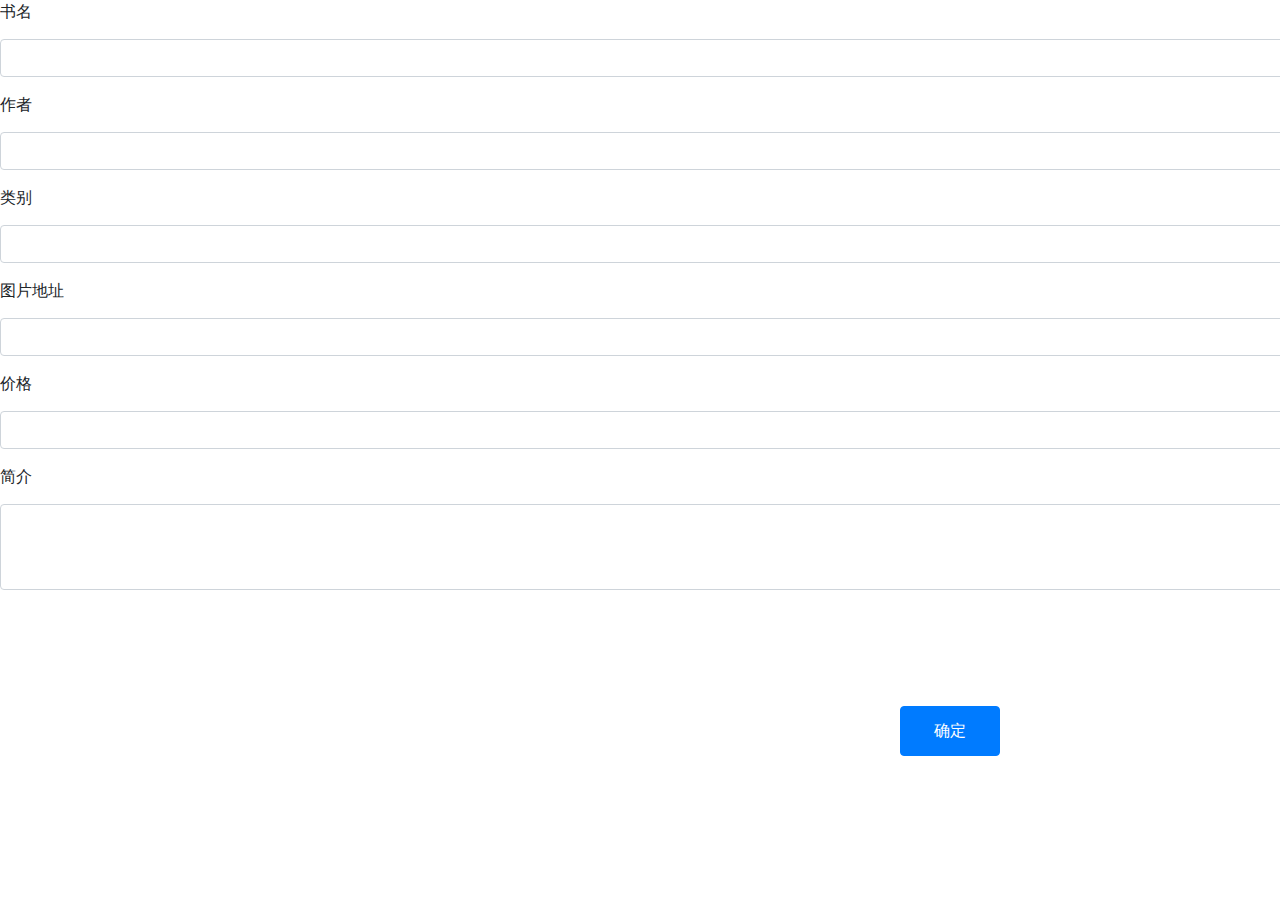
<file: target/classes/templates/addbook.html>
<!DOCTYPE html>
<html lang="en" xmlns:th="http://www.thymeleaf.org">
<head>
    <meta charset="UTF-8">
    <title>添加</title>
    <link href="../static/asserts/css/bootstrap.min.css" th:href = "@{/webjars/bootstrap/5.0.0-beta2/css/bootstrap.css}" rel="stylesheet">
    <link href="../static/asserts/css/index.css" th:href="@{/asserts/css/ht.css}" rel="stylesheet" type="text/css">
</head>
<body>
<form th:action="@{/adding}">
    <div class="form-group">
        <label for="exampleFormControlInput1">书名</label>
        <input type="text" class="form-control"  id="exampleFormControlInput1" name="title">
    </div>

    <div class="form-group">
        <label for="exampleFormControlInput1">作者</label>
        <input type="text" class="form-control"  name="author" >
    </div>
    <div class="form-group">
        <label for="exampleFormControlInput1" >类别</label>
        <input type="text" class="form-control"  name="categories">
    </div>
    <div class="form-group">
        <label for="exampleFormControlInput1" >图片地址</label>
        <input type="text" class="form-control" name="img">
    </div>
    <div class="form-group">
        <label for="exampleFormControlInput1" >价格</label>
        <input type="text" class="form-control" name="price">
    </div>
    <div class="form-group">
        <label for="exampleFormControlTextarea1">简介</label>
        <textarea class="form-control" name="intro"  id="exampleFormControlTextarea1" rows="3"></textarea>
    </div>
    <button type="submit" class="btn btn-primary" style="margin-left:900px;margin-top:100px;width: 100px;height: 50px;">确定</button>
</form>

</body>
</html>
</file>
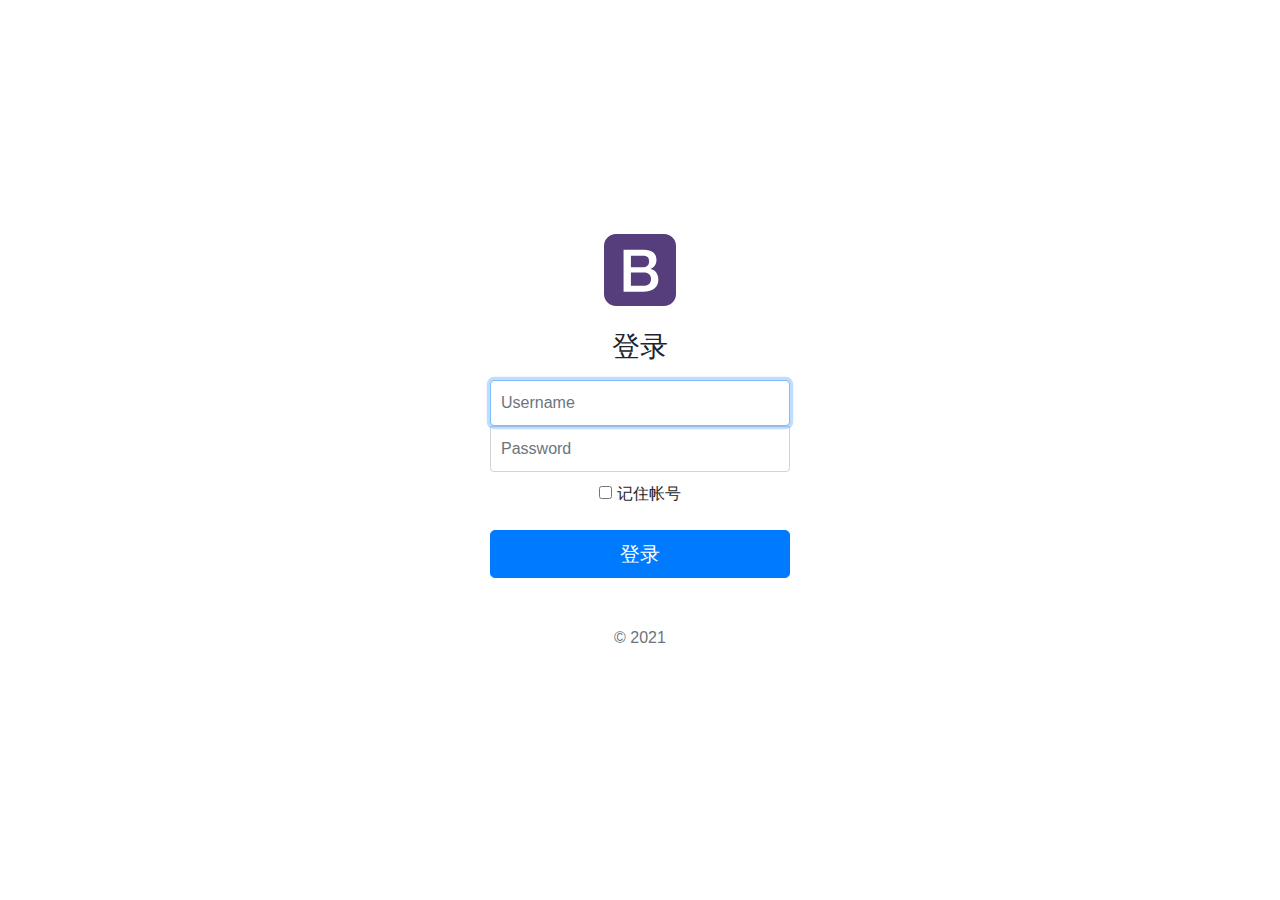
<file: target/classes/templates/adminlogin.html>
<!DOCTYPE html>
<html lang="en" xmlns:th="http://www.thymeleaf.org">
<head>
    <meta http-equiv="Content-Type" content="text/html; charset=UTF-8">
    <meta name="viewport" content="width=device-width, initial-scale=1, shrink-to-fit=no">
    <meta name="description" content="">
    <meta name="author" content="">
    <title></title>
    <!-- Bootstrap core CSS -->
    <link href="../static/asserts/css/bootstrap.min.css" th:href="@{/webjars/bootstrap/5.0.0-beta2/css/bootstrap.css}" rel="stylesheet">
    <!-- Custom styles for this template -->
    <link href="../static/asserts/css/signin.css" th:href="@{/asserts/css/signin.css}" rel="stylesheet">
</head>

<body class="text-center">
<form class="form-signin" th:action="@{/adminloginb}" >
    <img class="mb-4" src="../static/asserts/img/bootstrap-solid.svg" th:src="@{/asserts/img/bootstrap-solid.svg}" alt="" width="72" height="72">
    <h1 class="h3 mb-3 font-weight-normal" >登录</h1>
    <p style="color: #ff0000" th:text="${msg}" th:if="${not #strings.isEmpty(msg)}"></p>
    <label class="sr-only" >用户名</label>
    <input type="text" name="username" class="form-control" placeholder="Username" required="" autofocus="">
    <label class="sr-only" >密码</label>
    <input type="password" name="password" class="form-control" placeholder="Password"  required="">
    <div class="checkbox mb-3">
        <label>
            <input type="checkbox" value="remember-me"> 记住帐号
        </label>
    </div>
    <button class="btn btn-lg btn-primary btn-block" type="submit">登录</button>
    <p class="mt-5 mb-3 text-muted">© 2021</p>
</form>

</body>

</html>
</file>
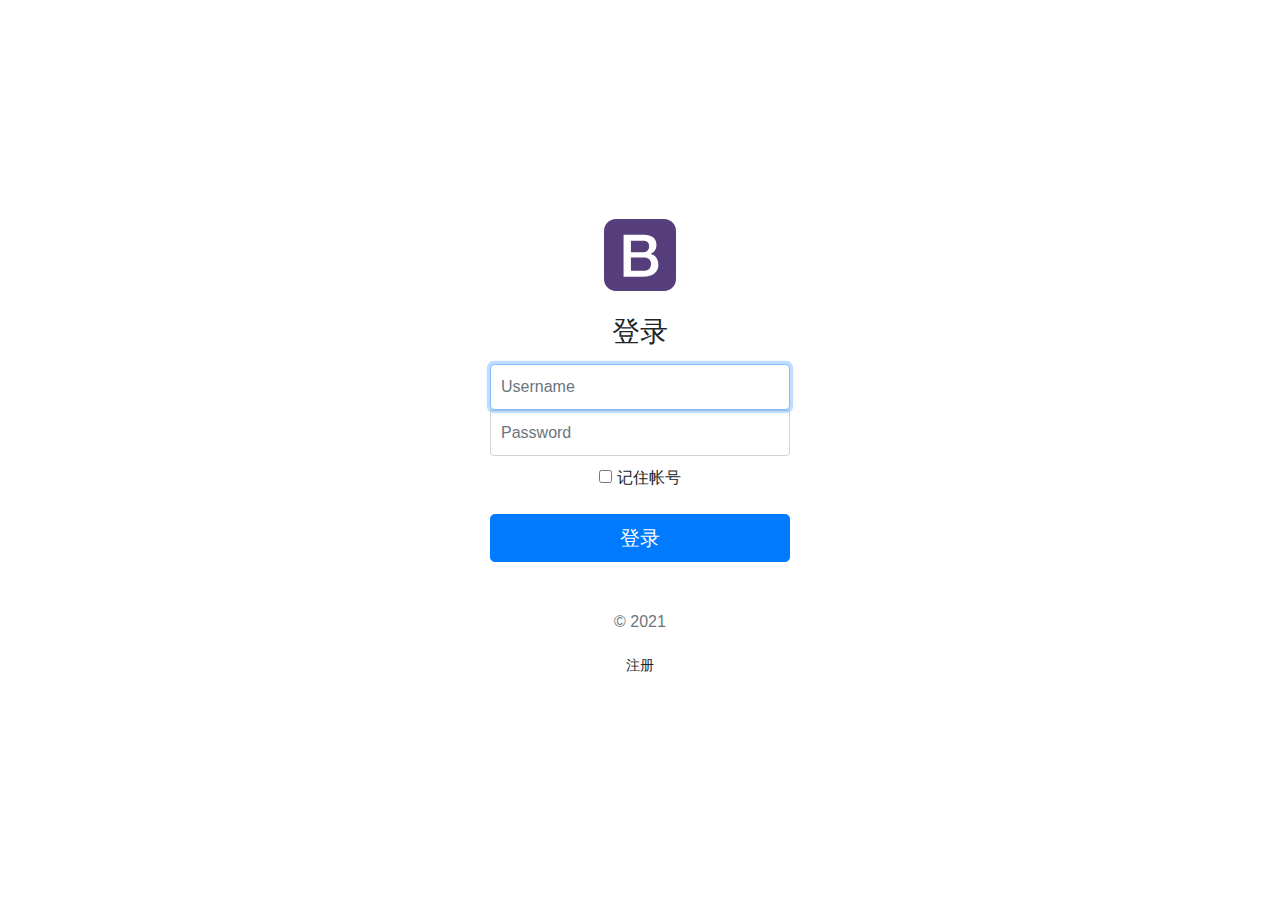
<file: target/classes/templates/login.html>
<!DOCTYPE html>
<html lang="en" xmlns:th="http://www.thymeleaf.org">
<head>
    <meta http-equiv="Content-Type" content="text/html; charset=UTF-8">
    <meta name="viewport" content="width=device-width, initial-scale=1, shrink-to-fit=no">
    <meta name="description" content="">
    <meta name="author" content="">
    <title>Signin Template for Bootstrap</title>
    <!-- Bootstrap core CSS -->
    <link href="../static/asserts/css/bootstrap.min.css" th:href="@{/webjars/bootstrap/5.0.0-beta2/css/bootstrap.css}" rel="stylesheet">
    <!-- Custom styles for this template -->
    <link href="../static/asserts/css/signin.css" th:href="@{/asserts/css/signin.css}" rel="stylesheet">
</head>

<body class="text-center">
<form class="form-signin" th:action="@{/loginb}" >
    <img class="mb-4" src="../static/asserts/img/bootstrap-solid.svg" th:src="@{/asserts/img/bootstrap-solid.svg}" alt="" width="72" height="72">
    <h1 class="h3 mb-3 font-weight-normal" >登录</h1>
    <p style="color: #ff0000" th:text="${msg}" th:if="${not #strings.isEmpty(msg)}"></p>
    <label class="sr-only" >用户名</label>
    <input type="text" name="username" class="form-control" placeholder="Username" required="" autofocus="">
    <label class="sr-only" >密码</label>
    <input type="password" name="password" class="form-control" placeholder="Password"  required="">
    <div class="checkbox mb-3">
        <label>
            <input type="checkbox" value="remember-me"> 记住帐号
        </label>
    </div>
    <button class="btn btn-lg btn-primary btn-block" type="submit">登录</button>
    <p class="mt-5 mb-3 text-muted">© 2021</p>
    <a class="btn btn-sm active" th:href="@{/signup}">注册</a>
</form>

</body>

</html>
</file>
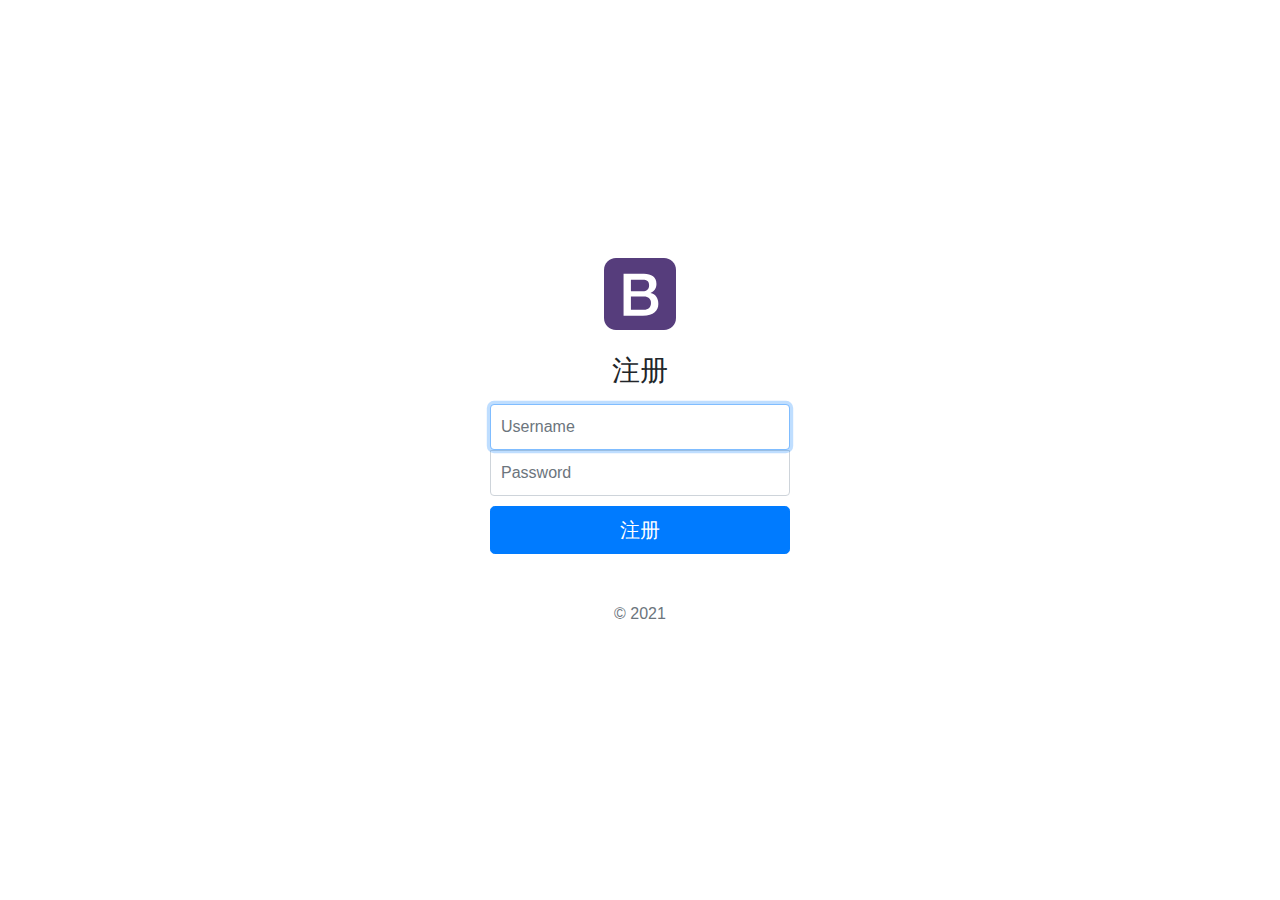
<file: target/classes/templates/signup.html>
<!DOCTYPE html>
<html lang="en" xmlns:th="http://www.thymeleaf.org">
<head>
    <meta charset="UTF-8">
    <title>注册</title>
    <link href="../static/asserts/css/bootstrap.min.css" th:href="@{/webjars/bootstrap/5.0.0-beta2/css/bootstrap.css}" rel="stylesheet">
    <!-- Custom styles for this template -->
    <link href="../static/asserts/css/signin.css" th:href="@{/asserts/css/signin.css}" rel="stylesheet">
</head>
<body class="text-center">
<form class="form-signin" th:action="@{/spsuccess}" >
    <img class="mb-4" src="../static/asserts/img/bootstrap-solid.svg" th:src="@{/asserts/img/bootstrap-solid.svg}" alt="" width="72" height="72">
    <h1 class="h3 mb-3 font-weight-normal" >注册</h1>
    <label class="sr-only" >用户名</label>
    <input type="text" name="username" class="form-control" placeholder="Username" required="" autofocus="">
    <label class="sr-only" >密码</label>
    <input type="password" name="password" class="form-control" placeholder="Password"  required="">
    <button class="btn btn-lg btn-primary btn-block" type="submit">注册</button>
    <p class="mt-5 mb-3 text-muted">© 2021</p>
</form>

</body>
</html>
</file>
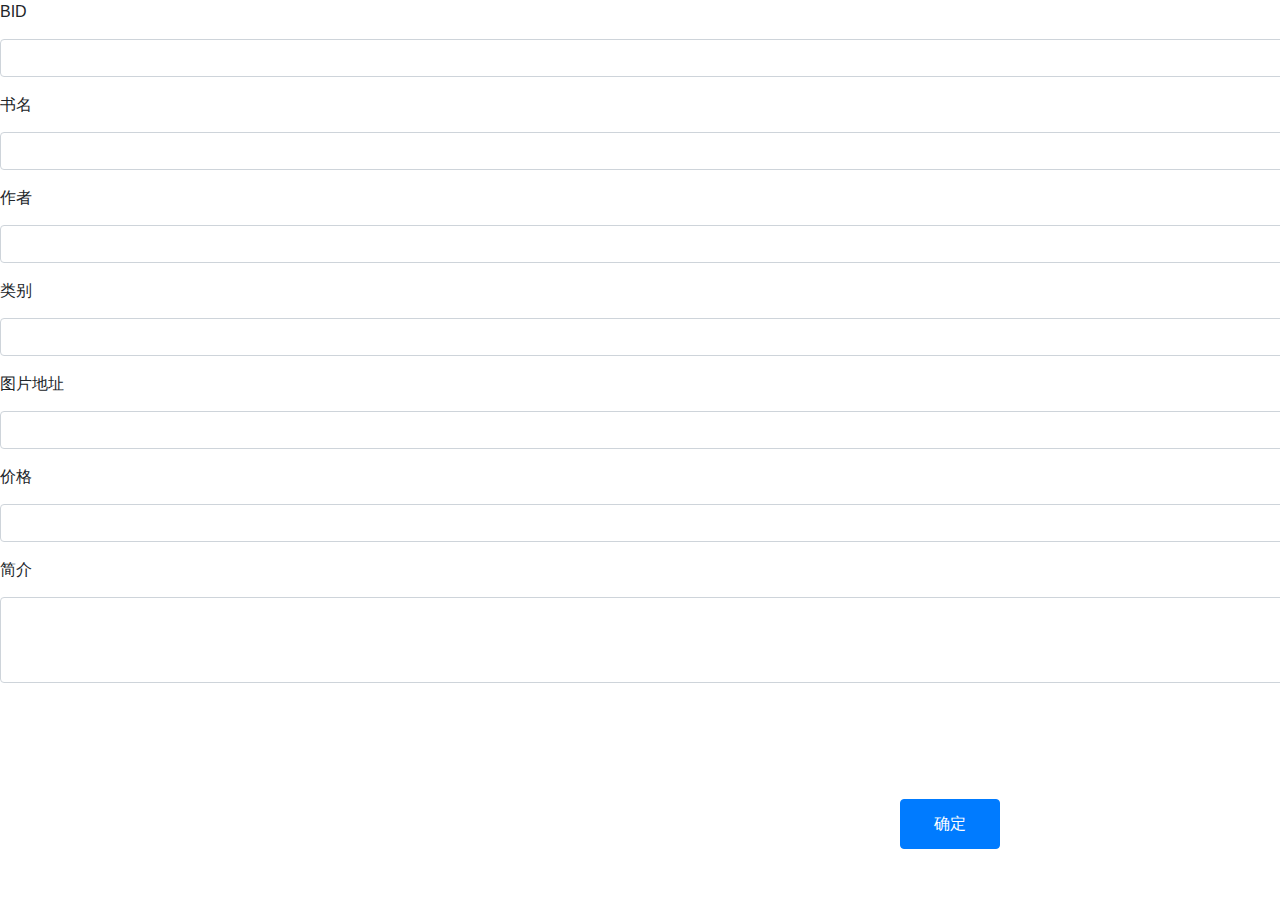
<file: target/classes/templates/updatebook.html>
<!DOCTYPE html>
<html lang="en" xmlns:th="http://www.thymeleaf.org">
<head>
    <meta charset="UTF-8">
    <title>修改</title>
    <link href="../static/asserts/css/bootstrap.min.css" th:href = "@{/webjars/bootstrap/5.0.0-beta2/css/bootstrap.css}" rel="stylesheet">
    <link href="../static/asserts/css/index.css" th:href="@{/asserts/css/ht.css}" rel="stylesheet" type="text/css">
</head>
<body>
    <form th:action="@{/updating}">
        <div class="form-group">
            <label for="exampleFormControlInput1">BID</label>
            <input type="text" class="form-control" th:value="${book.getBid()}" name="bid">
        </div>
        <div class="form-group">
            <label for="exampleFormControlInput1">书名</label>
            <input type="text" class="form-control" th:value="${book.getTitle()}" id="exampleFormControlInput1" name="title">
        </div>

        <div class="form-group">
            <label for="exampleFormControlInput1">作者</label>
            <input type="text" class="form-control"  name="author" th:value="${book.getAuthor()}">
        </div>
        <div class="form-group">
            <label for="exampleFormControlInput1" >类别</label>
            <input type="text" class="form-control" th:value="${book.getCategories()}" name="categories">
        </div>
        <div class="form-group">
            <label for="exampleFormControlInput1" >图片地址</label>
            <input type="text" class="form-control" th:value="${book.getImg()}" name="img">
        </div>
        <div class="form-group">
            <label for="exampleFormControlInput1" >价格</label>
            <input type="text" class="form-control" th:value="${book.getPrice()}" name="price">
        </div>
        <div class="form-group">
            <label for="exampleFormControlTextarea1">简介</label>
            <textarea class="form-control" name="intro" th:text="${book.getIntro()}" id="exampleFormControlTextarea1" rows="3"></textarea>
        </div>
        <button type="submit" class="btn btn-primary" style="margin-left:900px;margin-top:100px;width: 100px;height: 50px;">确定</button>
    </form>

</body>
</html>
</file>
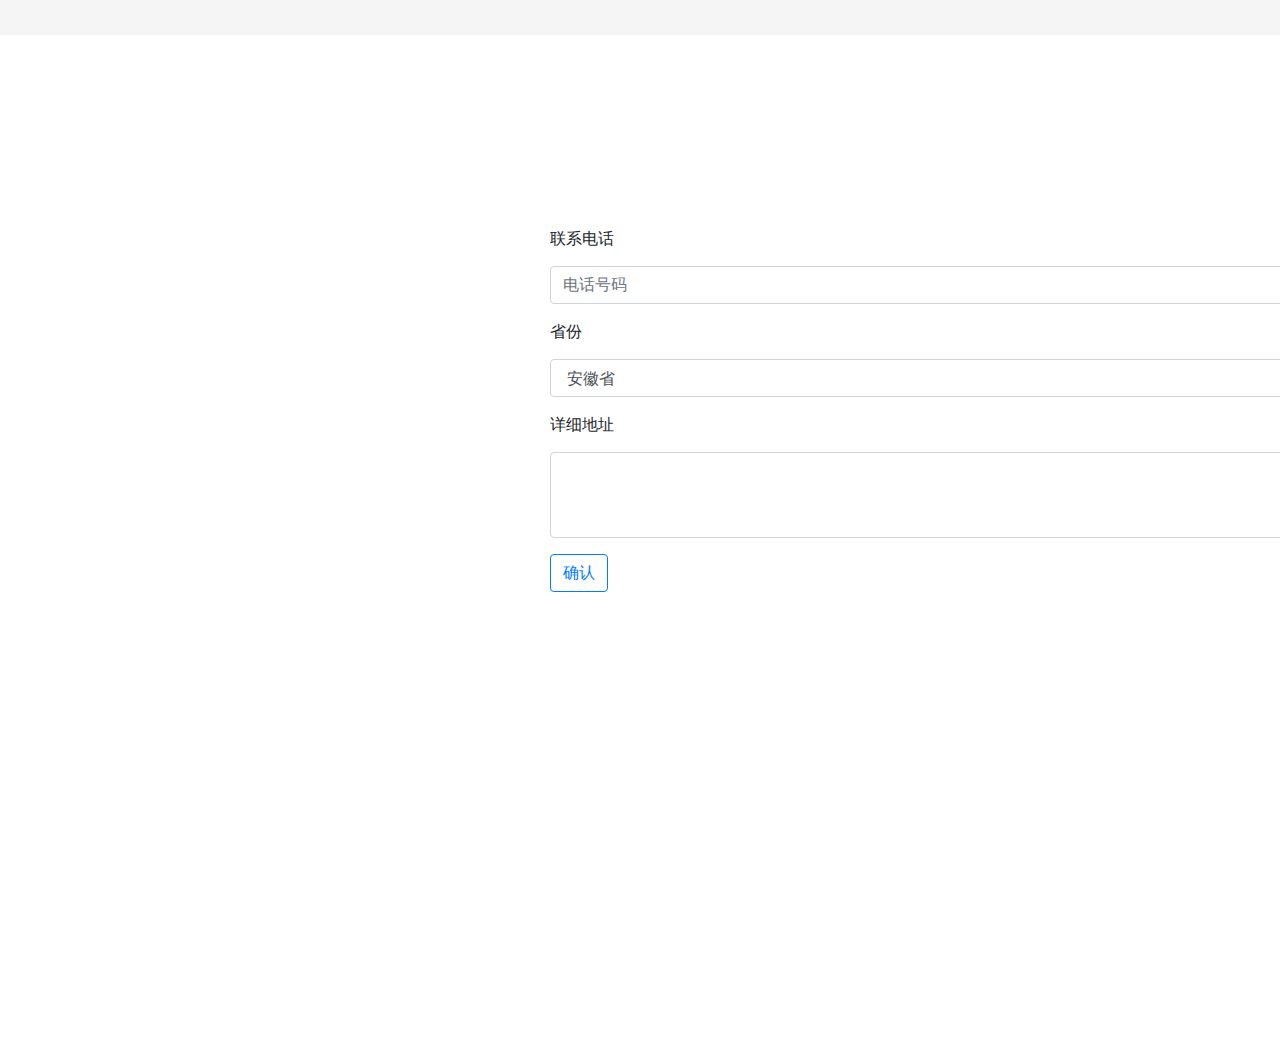
<file: target/classes/templates/wtad.html>
<!DOCTYPE html>
<html xmlns:th="http://www.thymeleaf.org">
<head>
    <meta charset="UTF-8">
    <title>填写地址</title>
    <link href="../static/asserts/css/bootstrap.min.css"  th:href = "@{/webjars/bootstrap/5.0.0-beta2/css/bootstrap.css}" rel="stylesheet">
    <link href="../static/asserts/css/cart.css" th:href="@{/asserts/css/cart.css}" rel="stylesheet" type="text/css">

</head>
<body>
    <div class="topbar" th:replace="index::topbar" >
    </div>
    <div class="listsp_2" style=" overflow-y: auto;">
        <form th:action="@{/pay}">
            <div class="form-group">
                <label for="exampleFormControlInput1">联系电话</label>
                <input  class="form-control" id="exampleFormControlInput1" name="numberofphone" placeholder="电话号码">
            </div>
            <div class="form-group">
                <label for="exampleFormControlSelect1">省份</label>
                <select class="form-control" id="exampleFormControlSelect1" name="sf">
                    <option>安徽省</option>
                    <option>北京市</option>
                    <option>重庆市</option>
                    <option>福建省</option>
                    <option>甘肃省</option>
                    <option>广东省</option>
                    <option>广西省</option>
                    <option>贵州省</option>
                    <option>海南省</option>
                    <option>河北省</option>
                    <option>河南省</option>
                    <option>黑龙江省</option>
                    <option>湖北省</option>
                    <option>湖南省</option>
                    <option>吉林省</option>
                    <option>江苏省</option>
                    <option>江西省</option>
                    <option>辽宁省</option>
                    <option>内蒙古</option>
                    <option>宁夏回族</option>
                    <option>青海省</option>
                    <option>山东省</option>
                    <option>山西省</option>
                    <option>陕西省</option>
                    <option>上海市</option>
                    <option>四川省</option>
                    <option>天津市</option>
                    <option>西藏</option>
                    <option>新疆</option>
                    <option>西藏</option>
                    <option>云南省</option>
                    <option>浙江省</option>



                </select>
            </div>
            <div class="form-group">
                <label for="exampleFormControlTextarea1">详细地址</label>
                <textarea class="form-control" id="exampleFormControlTextarea1" rows="3" name="dads"></textarea>
            </div>
                <button type="submit" class="btn btn-outline-primary">确认</button>
        </form>


    </div>
</body>
</html>
</file>
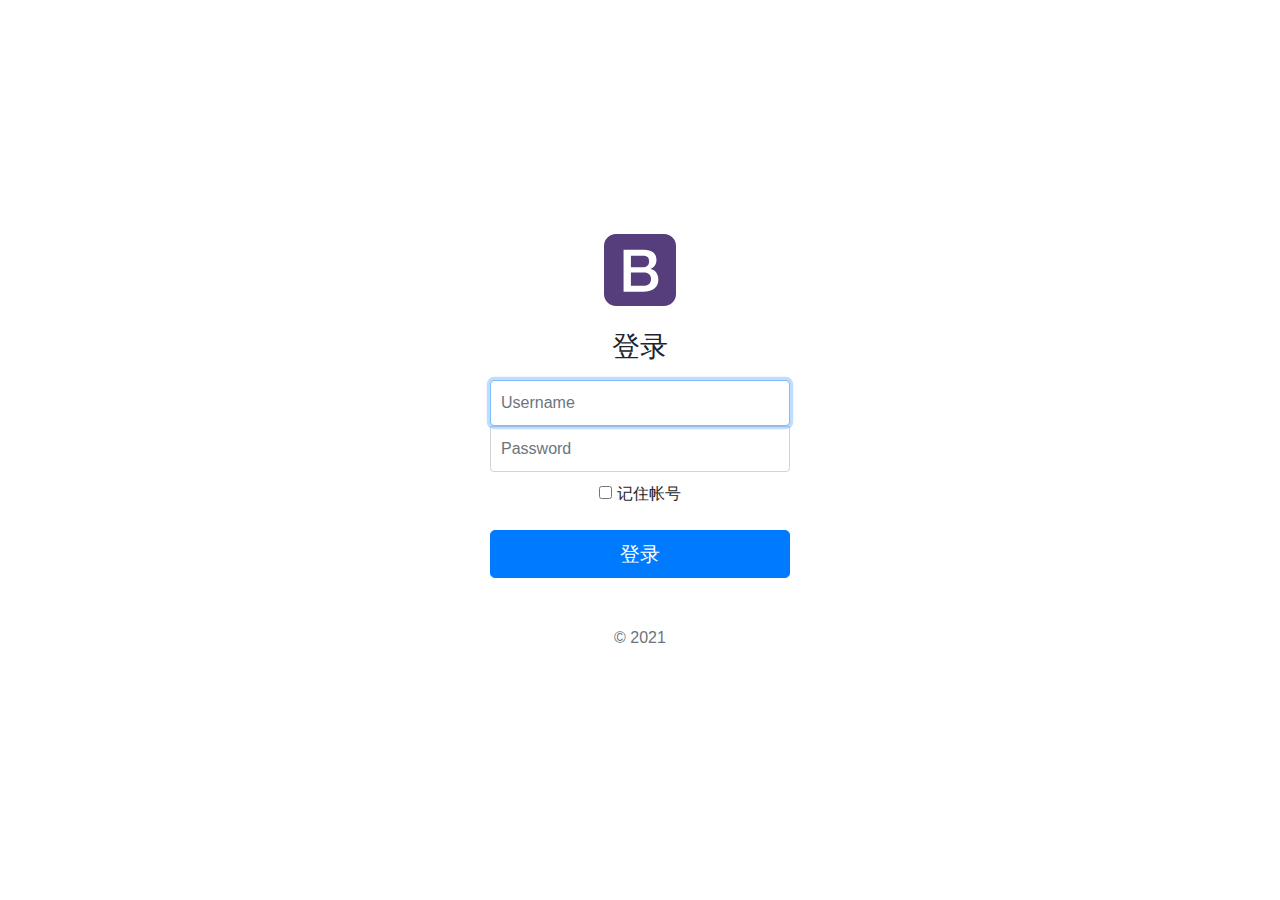
<file: src/main/resources/templates/adminlogin.html>
<!DOCTYPE html>
<html lang="en" xmlns:th="http://www.thymeleaf.org">
<head>
    <meta http-equiv="Content-Type" content="text/html; charset=UTF-8">
    <meta name="viewport" content="width=device-width, initial-scale=1, shrink-to-fit=no">
    <meta name="description" content="">
    <meta name="author" content="">
    <title>管理员登录</title>
    <!-- Bootstrap core CSS -->
    <link href="../static/asserts/css/bootstrap.min.css" th:href="@{/webjars/bootstrap/5.0.0-beta2/css/bootstrap.css}" rel="stylesheet">
    <!-- Custom styles for this template -->
    <link href="../static/asserts/css/signin.css" th:href="@{/asserts/css/signin.css}" rel="stylesheet">
</head>

<body class="text-center">
<form class="form-signin" th:action="@{/adminloginb}" >
    <img class="mb-4" src="../static/asserts/img/bootstrap-solid.svg" th:src="@{/asserts/img/bootstrap-solid.svg}" alt="" width="72" height="72">
    <h1 class="h3 mb-3 font-weight-normal" >登录</h1>
    <p style="color: #ff0000" th:text="${msg}" th:if="${not #strings.isEmpty(msg)}"></p>
    <label class="sr-only" >用户名</label>
    <input type="text" name="username" class="form-control" placeholder="Username" required="" autofocus="">
    <label class="sr-only" >密码</label>
    <input type="password" name="password" class="form-control" placeholder="Password"  required="">
    <div class="checkbox mb-3">
        <label>
            <input type="checkbox" value="remember-me"> 记住帐号
        </label>
    </div>
    <button class="btn btn-lg btn-primary btn-block" type="submit">登录</button>
    <p class="mt-5 mb-3 text-muted">© 2021</p>
</form>

</body>

</html>
</file>
